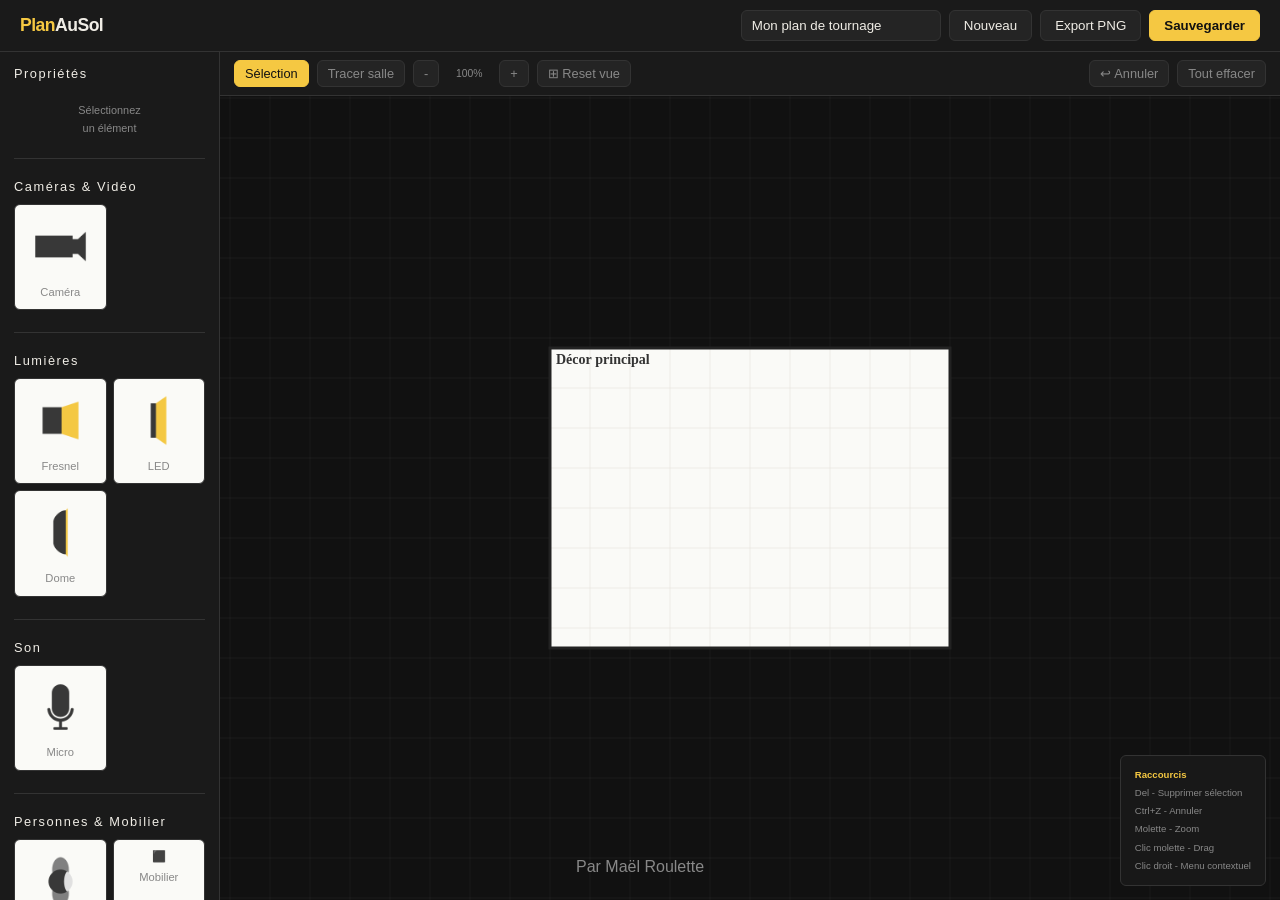
<file: index.html>
<!DOCTYPE html>
<html lang="fr">

  <head>
    <meta charset="UTF-8">
    <meta name="viewport" content="width=device-width, initial-scale=1.0">
    <title>Plan Au Sol - Tournage audiovisuel</title>
    <link rel="stylesheet" href="style.css">
  </head>

  <body>

    <header>
      <div class="logo">Plan<span>AuSol</span></div>
      <div class="header-sep"></div>
      <div class="header-actions">
        <input id="plan-name" class="prop-input-full" style="width:200px;background:var(--surface2)"
          placeholder="Nom du plan..." value="Mon plan de tournage">
        <button class="btn" onclick="newPlan()">Nouveau</button>
        <button class="btn" onclick="exportPNG()">Export PNG</button>
        <button class="btn primary" onclick="savePlan()">Sauvegarder</button>
      </div>
    </header>

    <div class="app-body">
      <!-- Sidebar -->
      <div class="sidebar">
        <!-- Propriété -->
        <div class="props-panel" id="props-panel">
          <div class="sidebar-title">Propriétés</div>
          <div id="no-selection" class="no-selection">Sélectionnez<br>un élément</div>
          <div id="selection-props" style="display:none">
            <div class="prop-row">
              <span class="prop-label">Label</span>
              <input id="prop-label" class="prop-input" style="width:100%"
                oninput="updateSelectedProp('label',this.value)">
            </div>
            <div class="prop-row">
              <span class="prop-label">Rotation</span>
              <input id="prop-rotation" type="range" class="prop-input" min="0" max="360"
                oninput="updateSelectedProp('rotation',+this.value);document.getElementById('rot-val').textContent=this.value+'°'">
            </div>
            <div class="prop-row" style="justify-content:flex-end">
              <span id="rot-val" class="prop-label" style="color:var(--text)">0°</span>
            </div>
            <div class="prop-row">
              <span class="prop-label">Couleur</span>
              <input id="prop-color" type="color" class="prop-input" oninput="updateSelectedProp('color',this.value)">
            </div>
            <div class="prop-row">
              <span class="prop-label">Taille</span>
              <input id="prop-size" type="range" class="prop-input" min="20" max="120"
                oninput="updateSelectedProp('size',+this.value)">
            </div>
            <div style="margin-top:8px">
              <button class="btn danger" onclick="deleteSelected()">Supprimer</button>
            </div>
          </div>
        </div>

        <hr class="divider">

        <div class="sidebar-section">
          <div class="sidebar-title">Caméras & Vidéo</div>
          <div class="elements-grid">
            <div class="element-btn" draggable="true" data-type="camera"><img src="./images/camera.webp" alt="Caméra"
                class="icon">Caméra</div>
          </div>
        </div>
        <hr class="divider">
        <div class="sidebar-section">
          <div class="sidebar-title">Lumières</div>
          <div class="elements-grid">
            <div class="element-btn" draggable="true" data-type="fresnel"><img src="./images/fresnel.webp"
                alt="Lampe fresnel" class="icon">Fresnel</div>
            <div class="element-btn" draggable="true" data-type="led"><img src="./images/led.webp" alt="Lampe LED"
                class="icon">LED</div>
            <div class="element-btn" draggable="true" data-type="dome"><img src="./images/dome.webp" alt="Lampe dome"
                class="icon">Dome</div>
          </div>
        </div>
        <hr class="divider">
        <div class="sidebar-section">
          <div class="sidebar-title">Son</div>
          <div class="elements-grid">
            <div class="element-btn" draggable="true" data-type="micro"><img src="./images/micro.webp" alt="Lampe dome"
                class="icon">Micro</div>
          </div>
        </div>
        <hr class="divider">
        <div class="sidebar-section">
          <div class="sidebar-title">Personnes & Mobilier</div>
          <div class="elements-grid">
            <div class="element-btn" draggable="true" data-type="person"><img src="./images/people.webp" alt="Personne"
                class="icon">Personne</div>
            <div class="element-btn" draggable="true" data-type="furniture"><span class="icon">⬛</span>Mobilier</div>
          </div>
        </div>
      </div>

      <!-- CANVAS AREA -->
      <div class="canvas-area">
        <div class="canvas-toolbar">
          <button class="tool-btn active" id="tool-select" onclick="setTool('select')">Sélection</button>
          <button class="tool-btn" id="tool-room" onclick="setTool('room')">Tracer salle</button>
          <button class="tool-btn" onclick="zoomOut()">-</button>
          <span class="zoom-display" id="zoom-display">100%</span>
          <button class="tool-btn" onclick="zoomIn()">+</button>
          <button class="tool-btn" onclick="resetZoom()">⊞ Reset vue</button>
          <div style="flex:1"></div>
          <button class="tool-btn" onclick="undo()">↩ Annuler</button>
          <button class="tool-btn" onclick="clearAll()">Tout effacer</button>
        </div>
        <div class="canvas-wrapper" id="canvas-wrapper">
          <canvas id="main-canvas"></canvas>
        </div>
        <div class="legend">
          <b>Raccourcis</b><br>
          Del - Supprimer sélection<br>
          Ctrl+Z - Annuler<br>
          Molette - Zoom<br>
          Clic molette - Drag<br>
          Clic droit - Menu contextuel
        </div>
      </div>

      <a href="mailto:contact@mael-roulette.fr" class="contact-link">Par Maël Roulette</a>
    </div>

    <!-- Context Menu -->
    <div id="ctx-menu">
      <div class="ctx-item" onclick="ctxDuplicate()" onmouseover="this.style.background='var(--surface2)'"
        onmouseout="this.style.background=''">Dupliquer</div>
      <div class="ctx-item" onclick="ctxToFront()" onmouseover="this.style.background='var(--surface2)'"
        onmouseout="this.style.background=''">Mettre devant</div>
      <div class="ctx-item" onclick="ctxToBack()" onmouseover="this.style.background='var(--surface2)'"
        onmouseout="this.style.background=''">Mettre derrière</div>
      <hr style="border-color:var(--border);margin:3px 0">
      <div class="ctx-item ctx-item-delete" onclick="deleteSelected()"
        onmouseover="this.style.background='var(--surface2)'" onmouseout="this.style.background=''">Supprimer</div>
    </div>

    <div class="mobile-wrapper">
      <div class="logo">Plan<span>AuSol</span></div>
      <p>Ce site n'est pas pensé pour le mobile.<br>Rend toi sur ton ordinateur.</p>
      <a href="mailto:contact@mael-roulette.fr" class="contact-link">Me contacter</a>
    </div>

    <script src="script.js"></script>
  </body>

</html>
</file>
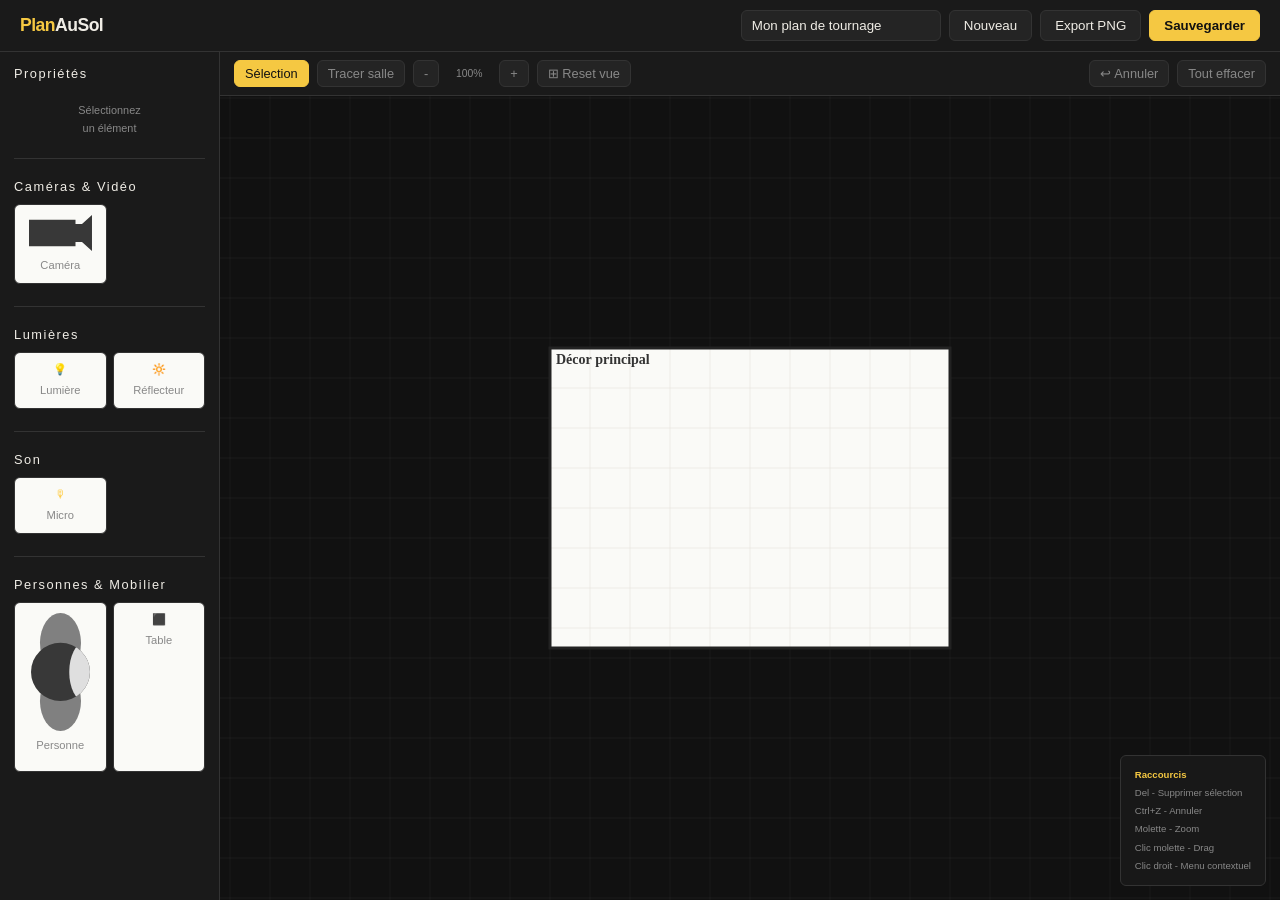
<file: plan-au-sol.html>
<!DOCTYPE html>
<html lang="fr">
<head>
<meta charset="UTF-8">
<meta name="viewport" content="width=device-width, initial-scale=1.0">
<title>Plan Au Sol — Tournage audiovisuel</title>
<link rel="stylesheet" href="style.css">
</head>
<body>

<header>
  <div class="logo">Plan<span>AuSol</span></div>
  <div class="header-sep"></div>
  <div class="header-actions">
    <input id="plan-name" class="prop-input-full" style="width:200px;background:var(--surface2)" placeholder="Nom du plan..." value="Mon plan de tournage">
    <button class="btn" onclick="newPlan()">Nouveau</button>
    <button class="btn" onclick="exportPNG()">Export PNG</button>
    <button class="btn primary" onclick="savePlan()">Sauvegarder</button>
  </div>
</header>

<div class="app-body">
  <!-- Sidebar -->
  <div class="sidebar">
    <!-- Propriété -->
    <div class="props-panel" id="props-panel">
      <div class="sidebar-title">Propriétés</div>
      <div id="no-selection" class="no-selection">Sélectionnez<br>un élément</div>
      <div id="selection-props" style="display:none">
        <div class="prop-row">
          <span class="prop-label">Label</span>
          <input id="prop-label" class="prop-input" style="width:100%" oninput="updateSelectedProp('label',this.value)">
        </div>
        <div class="prop-row">
          <span class="prop-label">Rotation</span>
          <input id="prop-rotation" type="range" class="prop-input" min="0" max="360" oninput="updateSelectedProp('rotation',+this.value);document.getElementById('rot-val').textContent=this.value+'°'">
        </div>
        <div class="prop-row" style="justify-content:flex-end">
          <span id="rot-val" class="prop-label" style="color:var(--text)">0°</span>
        </div>
        <div class="prop-row">
          <span class="prop-label">Couleur</span>
          <input id="prop-color" type="color" class="prop-input" oninput="updateSelectedProp('color',this.value)">
        </div>
        <div class="prop-row">
          <span class="prop-label">Taille</span>
          <input id="prop-size" type="range" class="prop-input" min="20" max="120" oninput="updateSelectedProp('size',+this.value)">
        </div>
        <div style="margin-top:8px">
          <button class="btn danger" onclick="deleteSelected()">Supprimer</button>
        </div>
      </div>
    </div>

    <hr class="divider">

    <div class="sidebar-section">
      <div class="sidebar-title">Caméras & Vidéo</div>
      <div class="elements-grid">
        <div class="element-btn" draggable="true" data-type="camera"><img src="./images/camera.svg" alt="Caméra" class="icon">Caméra</div>
      </div>
    </div>
    <hr class="divider">
    <div class="sidebar-section">
      <div class="sidebar-title">Lumières</div>
      <div class="elements-grid">
        <div class="element-btn" draggable="true" data-type="light"><span class="icon">💡</span>Lumière</div>
        <div class="element-btn" draggable="true" data-type="reflector"><span class="icon">🔆</span>Réflecteur</div>
      </div>
    </div>
    <hr class="divider">
    <div class="sidebar-section">
      <div class="sidebar-title">Son</div>
      <div class="elements-grid">
        <div class="element-btn" draggable="true" data-type="micro"><span class="icon">🎙</span>Micro</div>
      </div>
    </div>
    <hr class="divider">
    <div class="sidebar-section">
      <div class="sidebar-title">Personnes & Mobilier</div>
      <div class="elements-grid">
        <div class="element-btn" draggable="true" data-type="person"><img src="./images/people.svg" alt="Caméra" class="icon">Personne</div>
        <div class="element-btn" draggable="true" data-type="table"><span class="icon">⬛</span>Table</div>
      </div>
    </div>
  </div>

  <!-- CANVAS AREA -->
  <div class="canvas-area">
    <div class="canvas-toolbar">
      <button class="tool-btn active" id="tool-select" onclick="setTool('select')">Sélection</button>
      <button class="tool-btn" id="tool-room" onclick="setTool('room')">Tracer salle</button>
      <button class="tool-btn" onclick="zoomOut()">-</button>
      <span class="zoom-display" id="zoom-display">100%</span>
      <button class="tool-btn" onclick="zoomIn()">+</button>
      <button class="tool-btn" onclick="resetZoom()">⊞ Reset vue</button>
      <div style="flex:1"></div>
      <button class="tool-btn" onclick="undo()">↩ Annuler</button>
      <button class="tool-btn" onclick="clearAll()">Tout effacer</button>
    </div>
    <div class="canvas-wrapper" id="canvas-wrapper">
      <canvas id="main-canvas"></canvas>
    </div>
    <div class="legend">
      <b>Raccourcis</b><br>
      Del - Supprimer sélection<br>
      Ctrl+Z - Annuler<br>
      Molette - Zoom<br>
      Clic molette - Drag<br>
      Clic droit - Menu contextuel
    </div>
  </div>
</div>

<!-- Context Menu -->
<div id="ctx-menu">
  <div class="ctx-item" onclick="ctxDuplicate()" onmouseover="this.style.background='var(--surface2)'" onmouseout="this.style.background=''">Dupliquer</div>
  <div class="ctx-item" onclick="ctxToFront()" onmouseover="this.style.background='var(--surface2)'" onmouseout="this.style.background=''">Mettre devant</div>
  <div class="ctx-item" onclick="ctxToBack()" onmouseover="this.style.background='var(--surface2)'" onmouseout="this.style.background=''">Mettre derrière</div>
  <hr style="border-color:var(--border);margin:3px 0">
  <div class="ctx-item ctx-item-delete" onclick="deleteSelected()" onmouseover="this.style.background='var(--surface2)'" onmouseout="this.style.background=''">Supprimer</div>
</div>

<script src="script.js"></script>
</body>
</html>
</file>
<file: style.css>
:root {
  --bg: #0f0f0f;
  --surface: #1a1a1a;
  --surface2: #242424;
  --border: #333;
  --accent: #f5c842;
  --accent2: #e05c3a;
  --text: #f0ede6;
  --text-muted: #888;
  --cam: #4a9eff;
  --light-el: #ffcc44;
  --person: #ff6b6b;
  --prop: #7bed9f;
  --room-bg: #fafaf7;
  --room-grid: #e8e8e0;
  --shadow: 0 4px 24px rgba(0,0,0,0.5);
  --r: 6px;
}

* {
  box-sizing: border-box; margin: 0; padding: 0;
}

body {
  background: var(--bg);
  color: var(--text);
  font-family: 'Arial', sans-serif;
  height: 100vh;
  display: flex;
  flex-direction: column;
  overflow: hidden;
}


/* HEADER */
header {
  display: flex;
  align-items: center;
  gap: 16px;
  padding: 10px 20px;
  background: var(--surface);
  border-bottom: 1px solid var(--border);
  flex-shrink: 0;
  z-index: 10;
}

.logo {
  font-size: 1.1rem;
  font-weight: 800;
  letter-spacing: -0.03em;
  color: var(--accent);
  white-space: nowrap;
}

.logo span {
  color: var(--text);
}

.header-sep {
  flex: 1;
}

.header-actions {
  display: flex;
  gap: 8px;
  align-items: center;
}

.btn {
  padding: 7px 14px;
  border: 1px solid var(--border);
  border-radius: var(--r);
  background: var(--surface2);
  color: var(--text);
  cursor: pointer;
  transition: all 0.15s;
  white-space: nowrap;
}

.btn:hover {
  background: var(--border);
  border-color: #555;
}

.btn.primary {
  background: var(--accent);
  color: #111;
  border-color: var(--accent);
  font-weight: 700;
}

.btn.primary:hover {
  background: #ffd93d;
}

.btn.danger {
  background: transparent;
  border-color: var(--accent2);
  color: var(--accent2);
}

.btn.danger:hover {
  background: var(--accent2);
  color: #fff;
}


/* LAYOUT */
.app-body {
  display: flex;
  flex: 1;
  overflow: hidden;
}

.app-body .contact-link {
  position: absolute;
  bottom: .5rem;
  left: 50%;
  transform: translateX(-50%);
  color: var(--text-muted);
  text-decoration: none;
  transition: all .3s ease-out;
  z-index: 10;
  padding: 1rem 0;
}

.app-body .contact-link:hover {
  text-decoration: underline;
  color: var(--accent);
}

/* SIDEBAR */
.sidebar {
  width: 220px;
  background: var(--surface);
  border-right: 1px solid var(--border);
  display: flex;
  flex-direction: column;
  overflow-y: auto;
  flex-shrink: 0;
}

.sidebar-section {
  padding: 14px 14px 6px;
}

.sidebar-title {
  font-size: 0.8rem;
  color: var(--text);
  letter-spacing: 0.12em;
  margin-bottom: 10px;
}

.elements-grid {
  display: grid;
  grid-template-columns: 1fr 1fr;
  gap: 6px;
  margin-bottom: 10px;
}

.element-btn {
  display: flex;
  flex-direction: column;
  align-items: center;
  gap: 8px;
  padding: 10px 6px;
  border: 1.5px solid var(--border);
  border-radius: var(--r);
  background: var(--room-bg);
  cursor: grab;
  transition: all 0.15s;
  user-select: none;
  font-size: 0.7rem;
  color: var(--text-muted);
  text-align: center;
  line-height: 1.2;
}

.element-btn:hover {
  border-color: var(--accent);
  color: var(--text);
}

.element-btn .icon {
  max-width: 80%;
  max-height: 80%;
}

.element-btn[data-type="camera"] .icon {
  color: var(--cam);
}

.element-btn[data-type="light"] .icon {
  color: var(--light-el);
}

.element-btn[data-type="person"] .icon {
  color: var(--person);
}

.element-btn[data-type="table"] .icon {
  color: var(--prop);
}

.element-btn[data-type="chair"] .icon {
  color: var(--prop);
}

.element-btn[data-type="door"] .icon {
  color: #aaa;
}

.element-btn[data-type="window"] .icon {
  color: #aaa;
}

.element-btn[data-type="wall"] .icon {
  color: #aaa;
}

.element-btn[data-type="monitor"] .icon {
  color: var(--cam);
}

.element-btn[data-type="micro"] .icon {
  color: var(--light-el);
}

.element-btn[data-type="reflector"] .icon {
  color: var(--light-el);
}

.element-btn[data-type="tripod"] .icon {
  color: var(--cam);
}

.element-btn[data-type="arrow"] .icon {
  color: #ccc;
}

.element-btn[data-type="text"] .icon {
  color: var(--accent);
}

.divider {
  border: none;
  border-top: 1px solid var(--border);
  margin: 6px 14px;
}


/* PROPS PANEL */
.props-panel {
  padding: 14px;
}

.prop-row {
  display: flex;
  align-items: center;
  justify-content: space-between;
  margin-bottom: 10px;
  gap: 8px;
}

.prop-label {
  font-size: 0.6rem;
  color: var(--text-muted);
  white-space: nowrap;
}

.prop-input {
  background: var(--surface2);
  border: 1px solid var(--border);
  color: var(--text);
  border-radius: var(--r);
  padding: 7px 10px;
  width: 80px;
  text-align: right;
}

.prop-input:focus {
  outline: none; border-color: var(--accent);
}

input[type="color"].prop-input {
  width: 40px; padding: 2px; cursor: pointer; height: 28px;
}

input[type="range"].prop-input {
  width: 80px; padding: 0; cursor: pointer; accent-color: var(--accent);
}

.prop-input-full {
  width: 100%;
  background: var(--surface2);
  border: 1px solid var(--border);
  color: var(--text);
  border-radius: var(--r);
  padding: 7px 10px;
}

.prop-input-full:focus {
  outline: none; border-color: var(--accent);
}

.no-selection {
  text-align: center;
  color: var(--text-muted);
  font-size: 0.68rem;
  margin-top: 20px;
  line-height: 1.7;
}


/* CANVAS AREA */
.canvas-area {
  flex: 1;
  display: flex;
  flex-direction: column;
  background: #111;
  overflow: hidden;
  position: relative;
}

.canvas-toolbar {
  display: flex;
  align-items: center;
  gap: 8px;
  padding: 8px 14px;
  background: var(--surface);
  border-bottom: 1px solid var(--border);
  flex-shrink: 0;
}

.tool-btn {
  font-size: .8rem;
  padding: 5px 10px;
  border: 1.5px solid var(--border);
  border-radius: var(--r);
  background: var(--surface2);
  color: var(--text-muted);
  cursor: pointer;
  transition: all 0.15s;
  display: flex;
  align-items: center;
  gap: 5px;
}

.tool-btn:hover {
  border-color: var(--accent); color: var(--text);
}

.tool-btn.active {
  background: var(--accent); color: #111; border-color: var(--accent);
}

.zoom-display {
  font-size: 0.65rem;
  color: var(--text-muted);
  min-width: 44px;
  text-align: center;
}

.canvas-wrapper {
  flex: 1;
  overflow: hidden;
  position: relative;
  cursor: default;
}

#main-canvas {
  position: absolute;
  top: 0; left: 0;
  cursor: crosshair;
}


/* LEGEND */
.legend {
  position: absolute;
  bottom: 14px;
  right: 14px;
  background: rgba(26,26,26,0.92);
  border: 1px solid var(--border);
  border-radius: var(--r);
  padding: 10px 14px;
  font-size: 0.6rem;
  color: var(--text-muted);
  line-height: 1.9;
  backdrop-filter: blur(6px);
}

.legend b {
  color: var(--accent);
}

#ctx-menu {
  display:none;
  position:fixed;
  background:var(--surface);
  border:1px solid var(--border);
  border-radius:6px;
  padding:4px;
  z-index:200;
  min-width:140px;
  box-shadow:0 8px 24px rgba(0,0,0,0.5)
}

.ctx-item {
  padding:7px 12px;
  font-size:0.7rem;
  cursor:pointer;
  border-radius:4px;
}

.ctx-item-delete {
  color: var(--accent2);
}

/* MODAL */
.modal-overlay {
  display: none;
  position: fixed;
  inset: 0;
  background: rgba(0,0,0,0.7);
  z-index: 100;
  align-items: center;
  justify-content: center;
  backdrop-filter: blur(4px);
}

.modal-overlay.open {
  display: flex;
}

.modal {
  background: var(--surface);
  border: 1px solid var(--border);
  border-radius: 10px;
  padding: 28px;
  width: 380px;
  box-shadow: var(--shadow);
}

.modal h2 {
  font-size: 1.1rem;
  font-weight: 800;
  margin-bottom: 18px;
}

.modal label {
  display: block;
  font-size: 0.65rem;
  color: var(--text-muted);
  margin-bottom: 4px;
}

.modal input, .modal select {
  width: 100%;
  background: var(--surface2);
  border: 1px solid var(--border);
  color: var(--text);
  border-radius: 4px;
  padding: 8px 10px;
  font-size: 0.75rem;
  margin-bottom: 14px;
}

.modal input:focus, .modal select:focus {
  outline: none;
  border-color: var(--accent);
}

.modal-actions {
  display: flex;
  gap: 8px;
  justify-content: flex-end;
  margin-top: 6px;
}

::-webkit-scrollbar {
  width: 5px;
}

::-webkit-scrollbar-track {
  background: var(--surface);
}

::-webkit-scrollbar-thumb {
  background: var(--border);
  border-radius: 4px;
}

.snap-indicator {
  position: absolute;
  pointer-events: none;
  border: 2px dashed var(--accent);
  border-radius: 4px;
  opacity: 0;
  transition: opacity 0.1s;
}

.mobile-wrapper {
  display: none;
  position: fixed;
  top: 0;
  width: 100%;
  height: 100%;
  justify-content: center;
  align-items: center;
  flex-direction: column;
  gap: 1rem;
  padding: 2rem 1.5rem;
  z-index: 10;
}

.mobile-wrapper .logo {
  font-size: 2rem;
}

.mobile-wrapper p {
  font-size: 1.2rem;
  color: var(--text);
  text-align: center;
}

.mobile-wrapper .contact-link {
  color: var(--text);
  font-size: 1.2rem;
  transition: color .3s ease-out;
  cursor: pointer;
}

.mobile-wrapper .contact-link:active {
  color: var(--accent);
}

@media (max-width: 768px) {
  .mobile-wrapper {
    display: flex;
  }

  header {
    display: none;
  }

  .app-body {
    display: none;
  }
}
</file>
